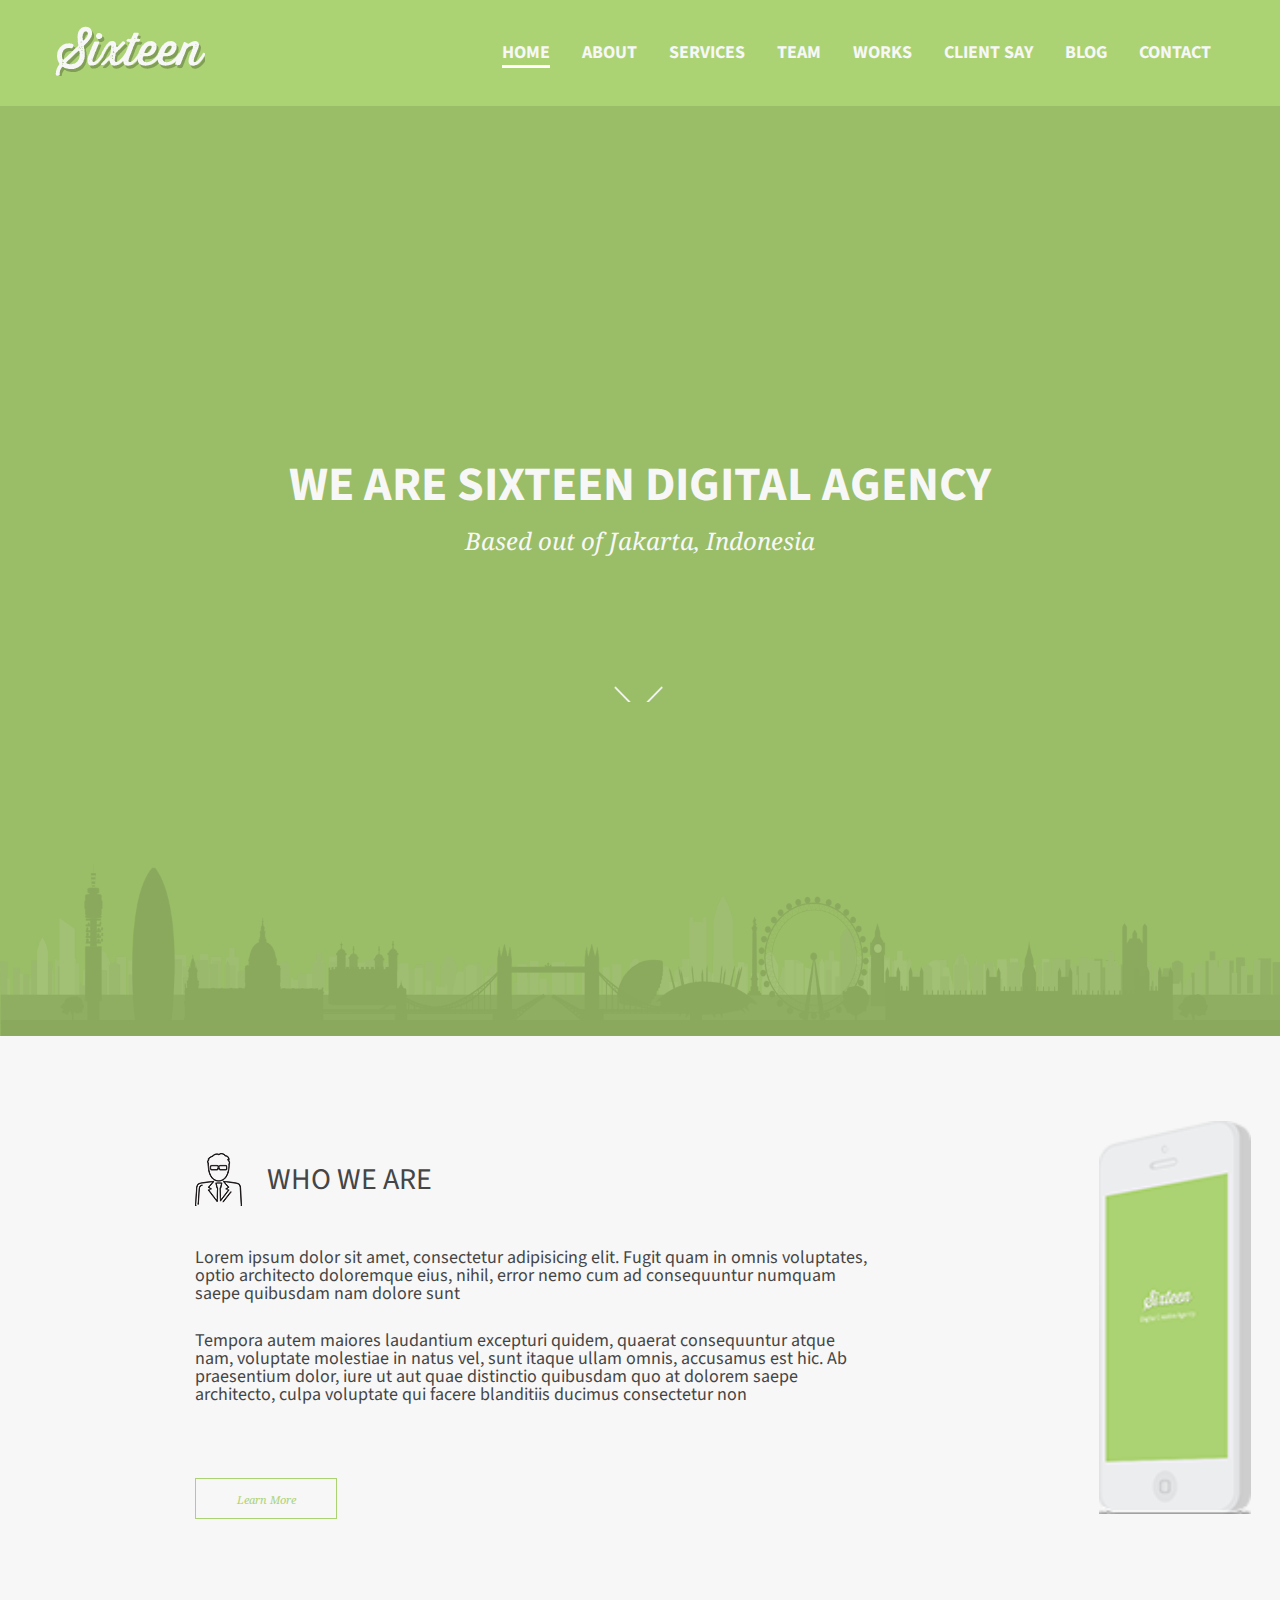
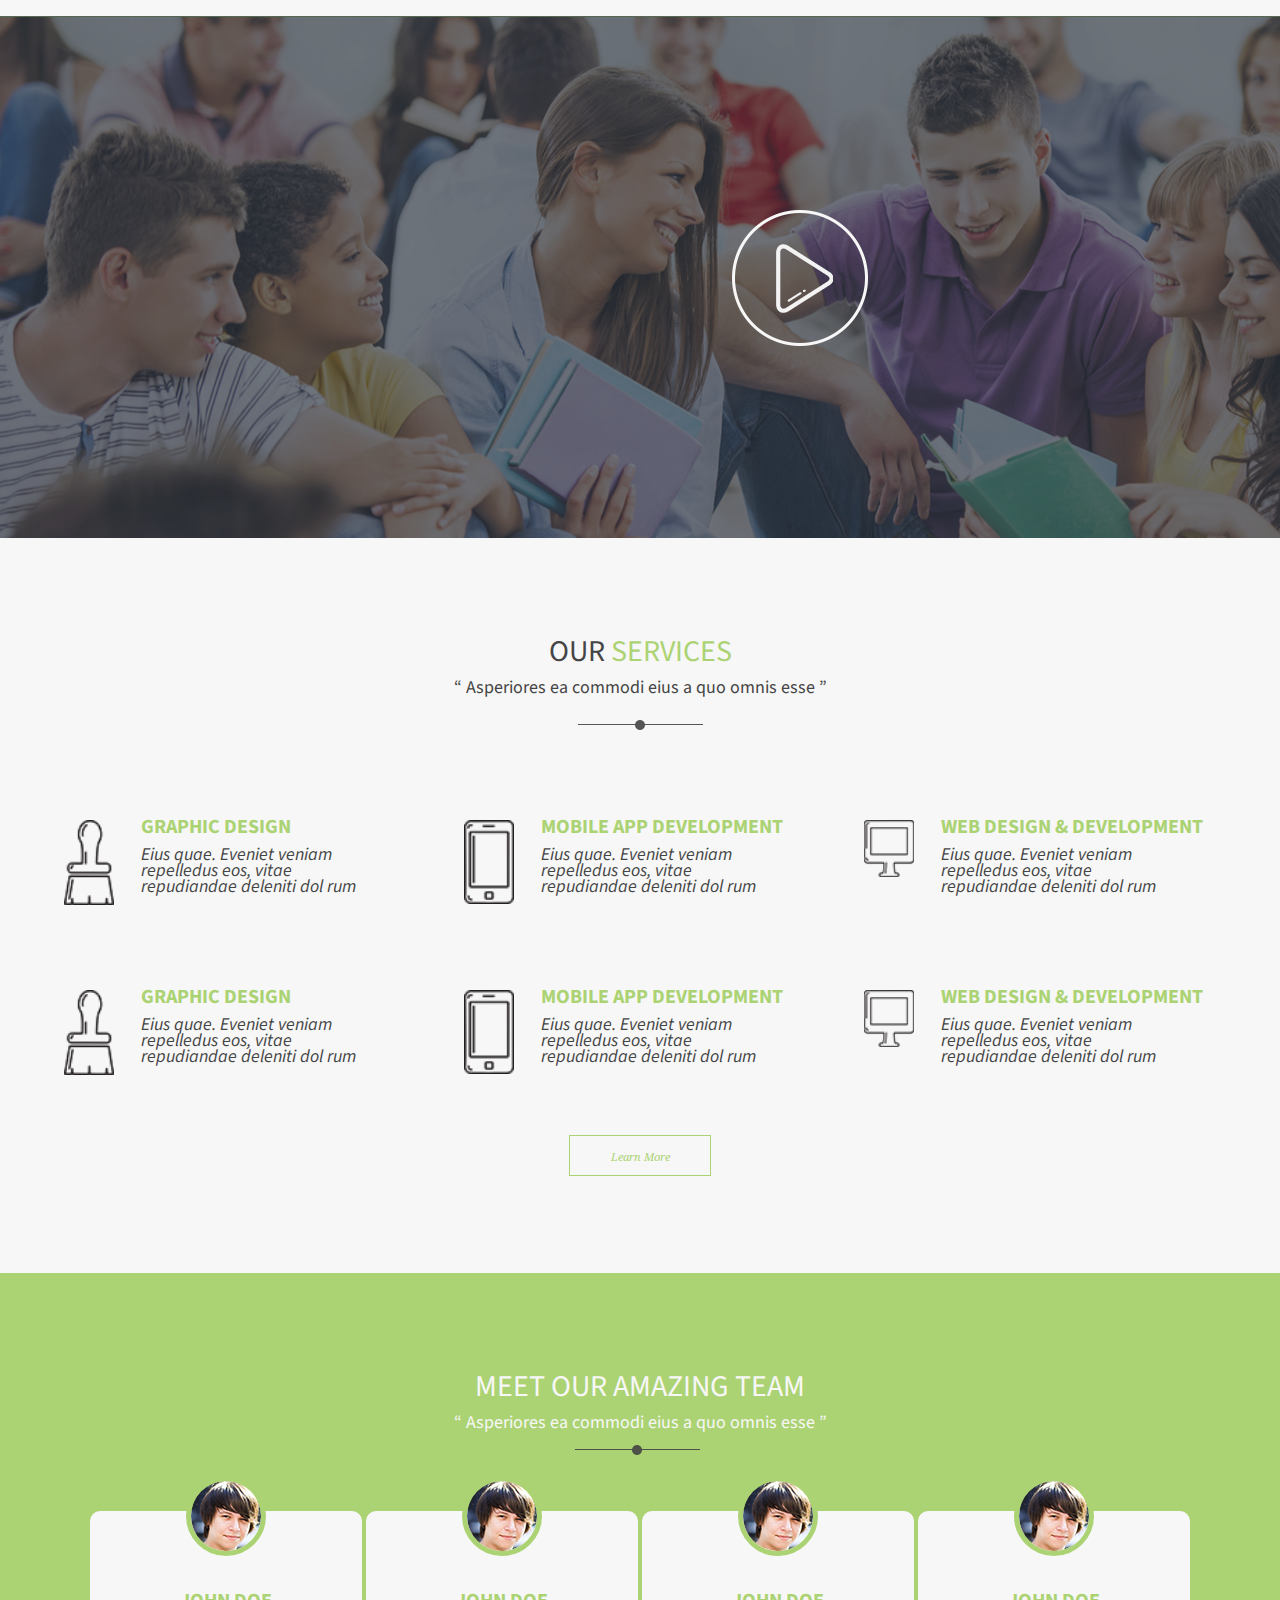
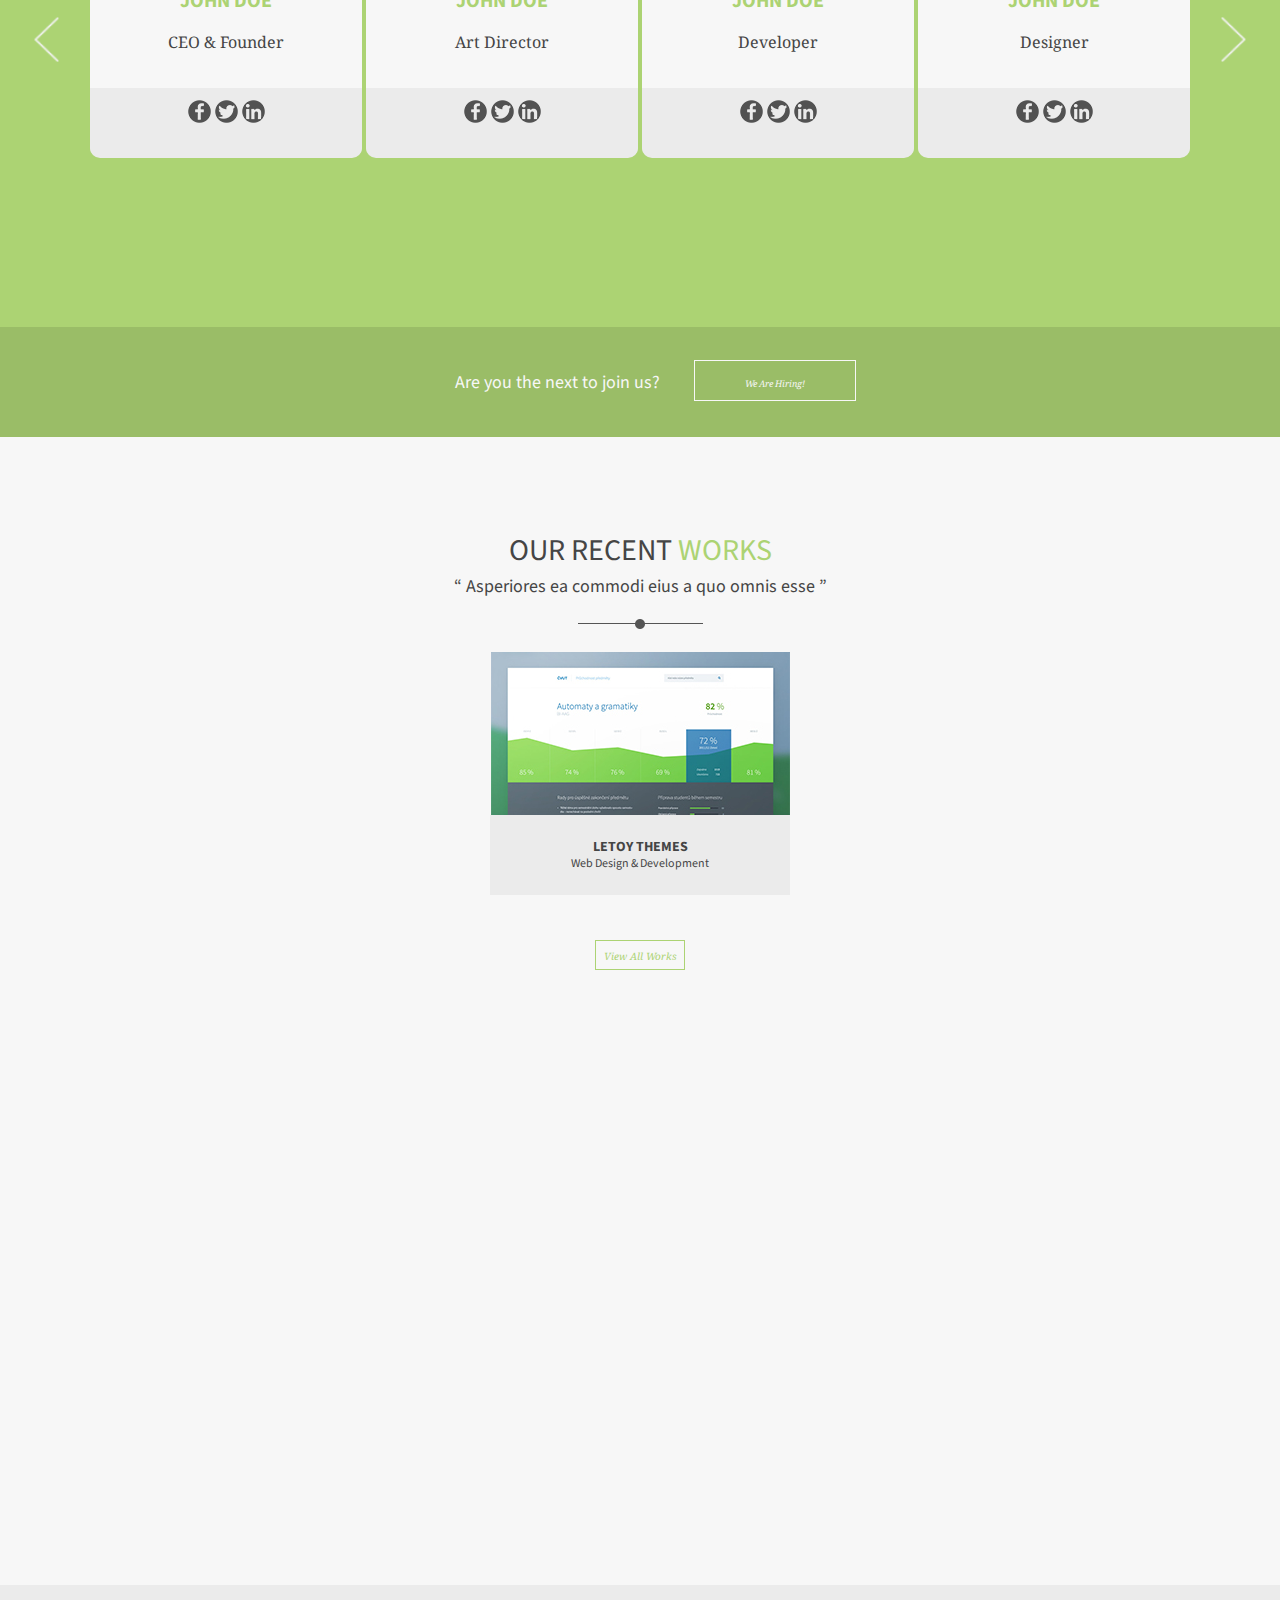
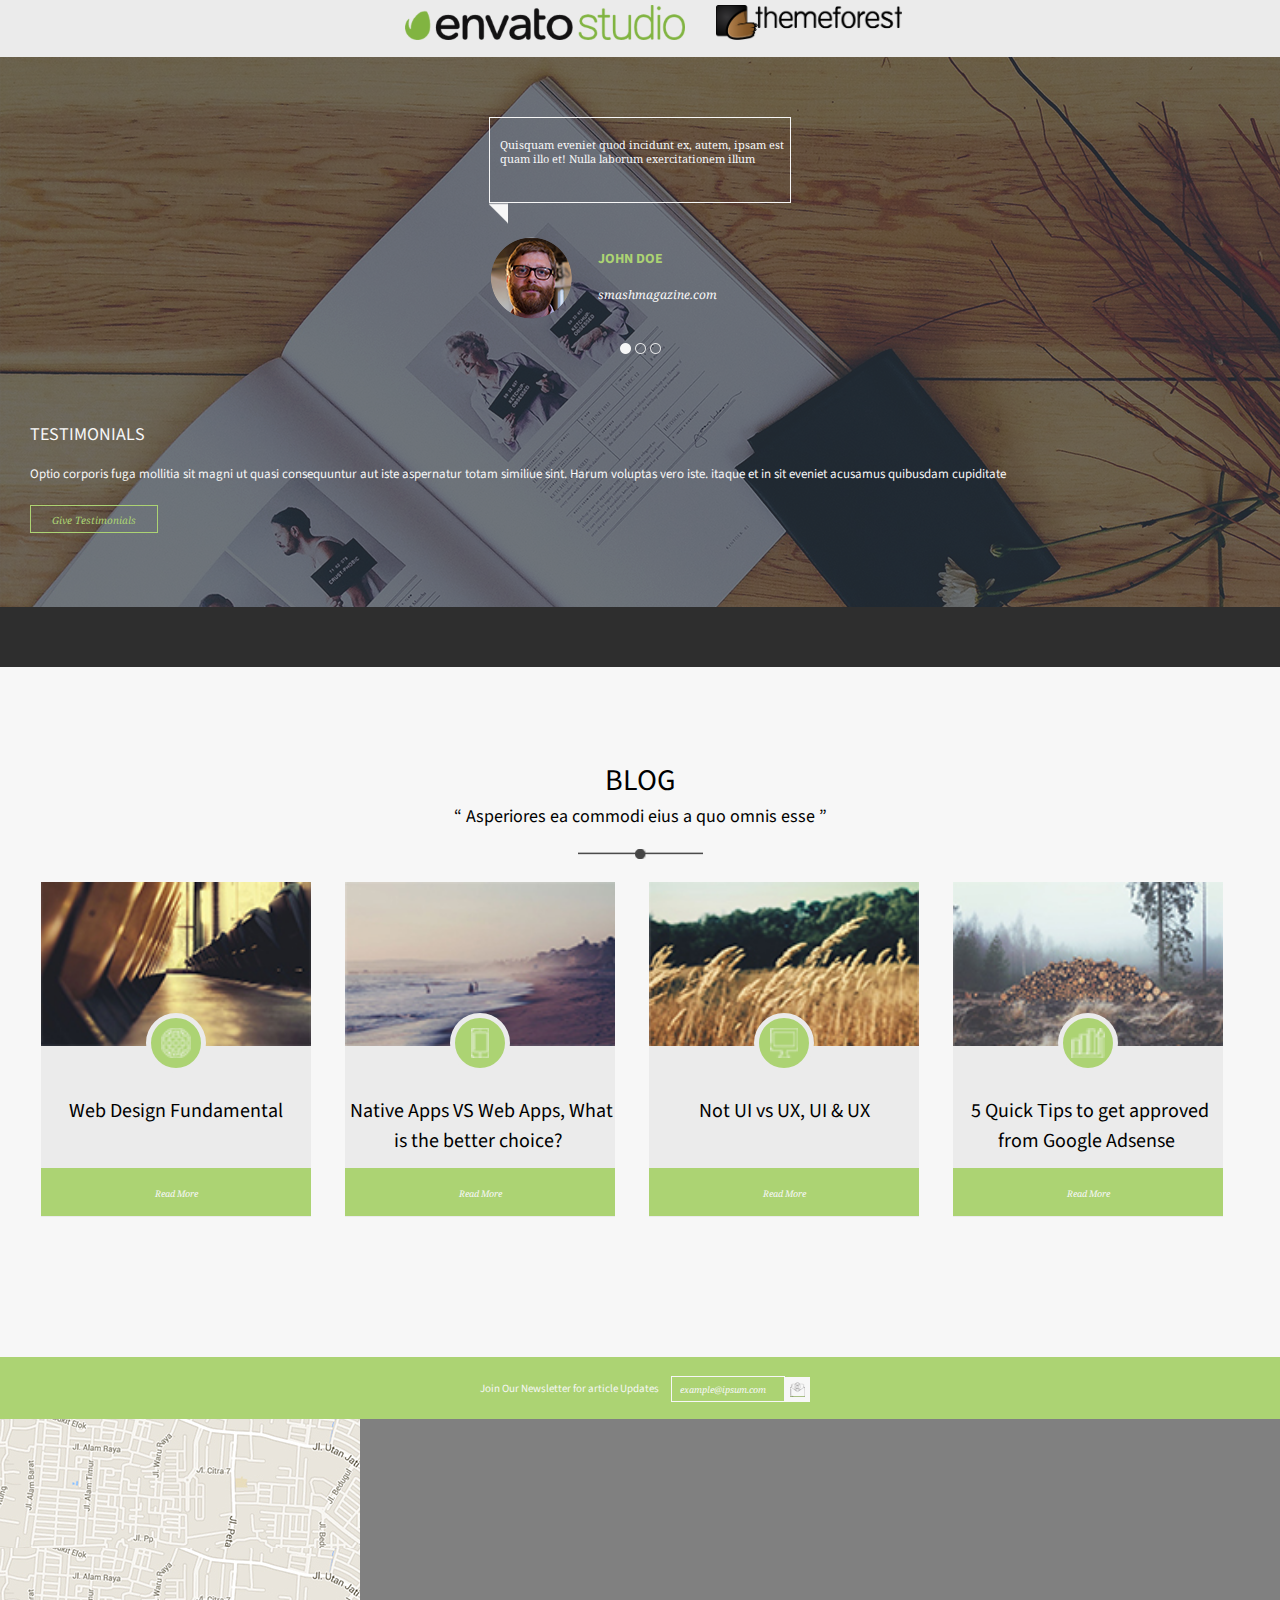
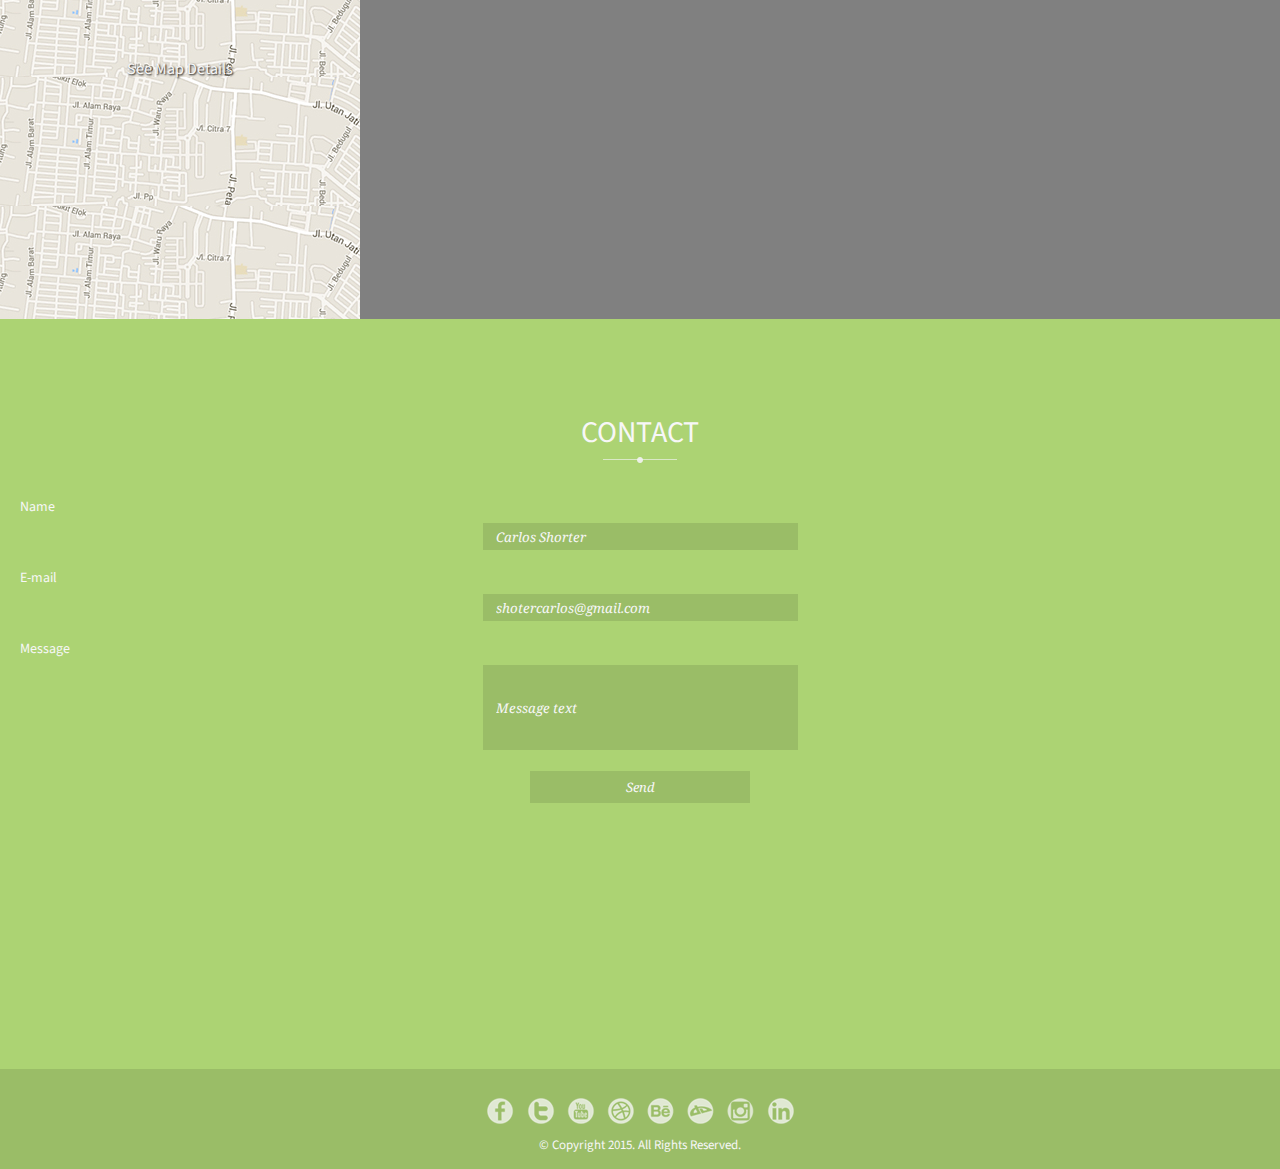
<file: sixteenSite_mobile/index.html>
<!DOCTYPE html>
<html class="no-js" lang="EN">
<head>
  <meta charset="utf-8">
  <meta http-equiv="X-UA-Compatible" content="IE=edge,chrome=1">
  <title></title>
  <meta name="description" content="">
  <meta name="viewport" content="width=device-width, initial-scale=1">

  <link href="css/reset.css" type="text/css" rel="stylesheet" >
  <link href="css/mobile.css" type="text/css" rel="stylesheet" >
  <link href="css/desktop.css" type="text/css" rel="stylesheet">

  <link href='http://fonts.googleapis.com/css?family=Source+Sans+Pro:400,600|Droid+Serif:400,400italic' rel='stylesheet' type='text/css'>

  <title>Sixteen - Digital Agency</title>

</head>

<body>
<!-- === desktop Nav === -->
      <nav>
        <div class="content">
          <a href="#" class="logo">

          </a>

          <span class="main">
            <a href="#" class="active">Home</a>
            <a href="#">About</a>
            <a href="#">Services</a>
            <a href="#">Team</a>
            <a href="#">Works</a>
            <a href="#">Client Say</a>
            <a href="#">Blog</a>
            <a href="#">Contact</a>
          </span>
        <!-- === Mobile Nav === -->
          <a href="#" class="toggle">
              <img src="img/toggle.png" alt="Toggle Menu">
          </a>
        <!-- === Mobile Nav === -->
        </div>
    </nav>
<!-- === desktop Nav === -->

  <section> <!--section 1-->

    <div class="intro">
      <div>
        <h1>We are Sixteen Digital Agency</h1>
        <h2>Based out of Jakarta, Indonesia</h2>

        <a href="#" class="arrow sr-only" alt="Go down">down</a>
      </div>
    </div>


  </section>

  <section class="s-about"> <!--section 2 Who We Are-->



    <div class="about">

      <img src="img/iPhone_icon.png" class="mobile"/>
      <div class="wrap">
        <h3>WHO WE ARE</h3>

        <p>Lorem ipsum dolor sit amet, consectetur adipisicing elit. Fugit quam in omnis voluptates, optio architecto doloremque eius, nihil, error nemo cum ad consequuntur numquam saepe quibusdam nam dolore sunt </p>
        <p class="desk">Tempora autem maiores laudantium excepturi quidem, quaerat consequuntur atque nam, voluptate molestiae in natus vel, sunt itaque ullam omnis, accusamus est hic. Ab praesentium dolor, iure ut aut quae distinctio quibusdam quo at dolorem saepe architecto, culpa voluptate qui facere blanditiis ducimus consectetur non</p>
      </div> <!--end wrap for desktop p div -->

      <img src="img/iPhone_icon.png" class="desk"/>

      <button><a href="#">Learn More</a></button>

    </div>



  </section> <!--end Section 2-->

  <section> <!-- section 3 Video-->

    <div class="video">

        <a href="#" class="sr-only" alt="video link"></a>

    </div>

  </section>

  <div class="services"> <!-- section 4 Services-->
        <div class="secthead gray">
          <h3>OUR <span>SERVICES</span></h3>
          <h4>“ Asperiores ea commodi eius a quo omnis esse ”</h4>
          <span class="horzrule"></span>
        </div>

        <div class="servcont">

          <img src="img/paintBrush.png"/>

          <div class="servitem">
            <h5>GRAPHIC DESIGN</h5>
            <p>Eius quae. Eveniet veniam repelledus eos, vitae repudiandae deleniti dol rum</p>
          </div>

          <img src="img/phoneIcon.png"/>

          <div class="servitem">
            <h5>MOBILE APP DEVELOPMENT</h5>
            <p>Eius quae. Eveniet veniam repelledus eos, vitae repudiandae deleniti dol rum</p>
          </div>

          <img src="img/monitorIcon.png"/>

          <div class="servitem">
            <h5>WEB DESIGN & DEVELOPMENT</h5>
            <p>Eius quae. Eveniet veniam repelledus eos, vitae repudiandae deleniti dol rum</p>
          </div>
          <button class="mobile"><a href="#">Learn More</a></button>
        </div>

        <!-- start desktop only services -->
        <div class="servcont desk">

          <img src="img/paintBrush.png"/>

          <div class="servitem">
            <h5>GRAPHIC DESIGN</h5>
            <p>Eius quae. Eveniet veniam repelledus eos, vitae repudiandae deleniti dol rum</p>
          </div>

          <img src="img/phoneIcon.png"/>

          <div class="servitem">
            <h5>MOBILE APP DEVELOPMENT</h5>
            <p>Eius quae. Eveniet veniam repelledus eos, vitae repudiandae deleniti dol rum</p>
          </div>

          <img src="img/monitorIcon.png"/>

          <div class="servitem">
            <h5>WEB DESIGN & DEVELOPMENT</h5>
            <p>Eius quae. Eveniet veniam repelledus eos, vitae repudiandae deleniti dol rum</p>
          </div>
           <button class="desk-b"><a href="#">Learn More</a></button>
        </div>

  </div>


  <!-- section 5 Team-->
  <section class="team">

    <div class="secthead white"> <!--section title block-->
      <h3>MEET OUR AMAZING TEAM</h3>
      <h4>“ Asperiores ea commodi eius a quo omnis esse ”</h4>
      <span class="horzrulew"></span>
    </div>

    <img src='img/leftArrow.png' class="teamarrow"/>

  <div class="teamdiv">
    <!-- team for mobile display -->
    <div class="mobile-i">
      <!--team member block-->
      <div class="teamsect">
        <div class="photo">
          <img src="img/teamPhoto1.png"/>
          <h5>JOHN DOE</h5>
          <span>CEO & Founder</span>
        </div>
        <div class="socialbar"> <!--lower third bar-->
          <ul>
            <li><img src="img/fbGray.png"/></li>
            <li><img src="img/twtGray.png"/>  </li>
            <li><img src="img/linkInGray.png"/></li>
          </ul>
        </div> <!-- end lower third-->
      </div>
      <!--end team member-->
    </div>
    <!-- end mobile team section-->

    <!--section for desktop team members-->
    <div class="desk">
      <!--team member block-->
      <div class="teamsect">
        <div class="photo">
          <img src="img/teamPhoto1.png"/>
          <h5>JOHN DOE</h5>
          <span>Art Director</span>
        </div>
        <div class="socialbar"> <!--lower third bar-->
          <ul>
            <li><img src="img/fbGray.png"/></li>
            <li><img src="img/twtGray.png"/>  </li>
            <li><img src="img/linkInGray.png"/></li>
          </ul>
        </div> <!-- end lower third-->
      </div>
      <!--end team member-->
      <!--team member block-->
      <div class="teamsect">
        <div class="photo">
          <img src="img/teamPhoto1.png"/>
          <h5>JOHN DOE</h5>
          <span>Developer</span>
        </div>
        <div class="socialbar"> <!--lower third bar-->
          <ul>
            <li><img src="img/fbGray.png"/></li>
            <li><img src="img/twtGray.png"/>  </li>
            <li><img src="img/linkInGray.png"/></li>
          </ul>
        </div> <!-- end lower third-->
      </div>
      <!--end team member-->
      <!--team member block-->
      <div class="teamsect">
        <div class="photo">
          <img src="img/teamPhoto1.png"/>
          <h5>JOHN DOE</h5>
          <span>Designer</span>
        </div>
        <div class="socialbar"> <!--lower third bar-->
          <ul>
            <li><img src="img/fbGray.png"/></li>
            <li><img src="img/twtGray.png"/>  </li>
            <li><img src="img/linkInGray.png"/></li>
          </ul>
        </div> <!-- end lower third-->
      </div>
      <!--end team member-->
    </div>
</div> <!-- end team div -->

    <img src="img/rightArrow.png" class="teamarrow"/>

  </section>

  <div class="joinbar">
   <span>Are you the next to join us?</span>
   <button><a href="#">We Are Hiring!</a></button>
  </div>

  <section class="work"> <!-- section 6 Recent Works-->

    <div class="secthead gray"> <!--section title block-->
      <h3>OUR RECENT <span>WORKS</span></h3>
      <h4>“ Asperiores ea commodi eius a quo omnis esse ”</h4>
      <span class="horzrule"></span>
    </div>

    <img src="img/example1.jpg"/>

    <div class="examplebar">
      <h5>LETOY THEMES</h5>
      <span>Web Design & Development</span>
    </div>

    <button><a href="#">View All Works</a></button>

  </section> <!--END Recent Works-->

     <div class="envato"> <!--section bottom Envato links-->
      <img src="img/studioLogo.png"/>
      <img src="img/forestLogo.png"/>
    </div>

  <section class="testimony"> <!-- section 7 Testimonials-->
<!--     <img src="img/testimonialBg.jpg"/> -->

    <div class="quotebox">
      <quote>Quisquam eveniet quod incidunt ex, autem, ipsam est quam illo et! Nulla laborum exercitationem illum</quote>
      <img  src="img/ribbon.png" class="ribbon"/>
    </div>

    <div class="clientprofile">

      <img src="img/client1.png"/>
      <div class="name">
        <h5>JOHN DOE</h5>
        <span>smashmagazine.com</span>
      </div>
    </div>

  <!-- carousel dots-->
    <div class="navdots">
      <a href="#"><img src="img/dot-active.png"/></a>
      <a href="#"><img src="img/dot.png"/></a>
      <a href="#"><img src="img/dot.png"/></a>
    </div>

    <div class="testimonialtext">
      <h4>TESTIMONIALS</h4>
      <p>Optio corporis fuga mollitia sit magni ut quasi consequuntur aut iste aspernatur totam similiue sint. Harum voluptas vero iste. itaque et in sit eveniet acusamus quibusdam cupiditate</p>

      <button><a href="#">Give Testimonials</a></button>
    </div>

  </section> <!--end testimonial section-->

  <section class="blog"> <!-- section 8 Blog-->

    <div class="secthead"> <!--section title block-->
      <h3>BLOG</h3>
      <h4>“ Asperiores ea commodi eius a quo omnis esse ”</h4>
      <img src="img/horz_rule.png" class="horzrule"/>
    </div>

    <div class="blogGrid"><!--blog post grid-->
      <!--post 1-->
      <div class="blogItem">
        <img src="img/blog1.jpg"/>
        <div class="blogIcon">
          <img src="img/earth.png"/>
        </div>
        <div class="blogDesc">
          <span>Web Design Fundamental</span>
        </div>

        <div class="blogButton"><a href="#">Read More</a></div>
      </div>
      <!--post 2-->
      <div class="blogItem">
        <img src="img/blog2.jpg"/>
        <div class="blogIcon">
          <img src="img/mobile.png"/>
        </div>

        <div class="blogDesc">
          <span>Native Apps VS Web Apps, What is the better choice?</span>
        </div>

        <div class="blogButton"><a href="#">Read More</a></div>
      </div>
      <!--post 3-->
      <div class="blogItem">
        <img src="img/blog3.jpg"/>
        <div class="blogIcon">
          <img src="img/monitor.png"/>
        </div>

        <div class="blogDesc">
          <span>Not UI vs UX, UI & UX</span>
        </div>

        <div class="blogButton"><a href="#">Read More</a></div>
      </div>
      <!--post 4-->
      <div class="blogItem">
        <img src="img/blog4.jpg"/>
        <div class="blogIcon">
          <img src="img/business.png"/>
        </div>

        <div class="blogDesc">
          <span>5 Quick Tips to get approved from Google Adsense</span>
        </div>

        <div class="blogButton"><a href="#">Read More</a> </div>
      </div>

    </div><!--end post grid-->

  </section>

    <div class="newsletter"><!--Newsletter email signup bar-->
      <h4>Join Our Newsletter for article Updates</h4>
      <form>
        <input type="email" value="example@ipsum.com"></input>
      </form><span><img src="img/emailIcon.png"/></span>
      <!--space before this span causes element not to be connected-->
    </div>


  <section class="map"> <!-- section 9 Map-->

    <!-- <img src="img/map.jpg"/> -->
   <h5>See Map Details</h5>
  </section><!-- section 9 Map-->

  <section class="contact"> <!-- section 10 Contact form-->

    <div class="secthead white"> <!--section title block-->
      <h3>CONTACT</h3>
      <img src="img/horzrule_w.png" class="horzlast"/>
    </div>

    <form>
      <span>Name</span>
      <input type="text" label="Name" value="Carlos Shorter"></input>
      <span>E-mail</span>
      <input type="email" label="Email" value="shotercarlos@gmail.com"></input>
      <span>Message</span>
      <input type="text" label="Message" value="Message text"></input>

      <div type="submit" class="button">Send</div>
    </form>

  </section>

  <section class="social"> <!-- section 11 Social Footer-->

    <ul>
      <li><img src="img/fbIcon.png"></li>
      <li><img src="img/twitterIcon.png"></li>
      <li><img src="img/youTubeIcon.png"></li>
      <li><img src="img/dribIcon.png"></li>
      <li><img src="img/behanceIcon.png"></li>
      <li><img src="img/deviantIcon.png"></li>
      <li><img src="img/instaIcon.png"></li>
      <li><img src="img/linkedIcon.png"></li>
    </ul>

    <span>&copy; Copyright 2015. All Rights Reserved.</span>

  </section>

<!--====================================-->

  <script src="http://ajax.googleapis.com/ajax/libs/jquery/1.11.2/jquery.min.js"></script>
  <script>window.jQuery || document.write('<script src="js/vendor/jquery-1.11.2.min.js"><\/script>')</script>
<!--  <script src="js/main.js"></script>-->

<!-- coded by C.Mannel - Interface Web School-->

</body>
</html>
</file>
<file: sixteenSite_mobile/css/mobile.css>
/* Sixteen Site CSS */

/* GLOBAL STYLES*/
input {
  box-shadow: 0;
  border: 0;
}

body {
  font-size: 16px; /* BASE 1.0 EM*/
  background-color: blue;
  width: 360px;
  margin: 0 auto;
}

.desk {
  display: none;
}

.mobile-b {
  display: block;
}

.mobile-i {
  display: inline-block;
}

.sr-only {
  text-indent: 9999em;
  overflow: hidden;
}

/* END GLOBAL STYLES*/

/* ===== nav section ===== */
nav {
  background-color: #acd373;
  height: 40px;
  width: 360;
  box-shadow: 2px, 2px, 4px, rgba(0,0,0, 0.6);
}

nav .main {
  display: none;
}

.content > .logo img {
  display: none;
}

.logo {
  background-image: url('../img/sixteen_logo.png');
  width: 70px;
  height: 23px;
  display: inline-block;
  margin-top: 8px;
  margin-left: 30px;
}

.toggle {
    background: #89a85c url('../img/toggle.png') no-repeat center center;
    width: 11px;
    height: 10px;
    display: inline-block;
    padding: 15px;
    float: right;
}


/* ===== intro section ===== */
.intro {
    color: #f7f7f7;
    height: 350px;
    background: #9abd67 url('../img/cityscape.png') no-repeat bottom center;
    background-size: auto 85px;
}

.intro > div {
    text-align: center;
    padding-top: 125px;
}

h1 {
    font-family: 'Source Sans Pro', sans-serif;
    font-size: 20px;
    font-weight: bold;
    text-transform: uppercase;
}

h2 {
    font-family: 'Droid Serif', serif;
    font-style: italic;
    font-size: 13px;
    font-weight: normal;
    margin-top: 20px;
}

.arrow {
    background-image: url('../img/arrow.png');
    width: 25px;
    height: 14px;
    display: inline-block;
    margin-top: 57px;
}

/* ===== about section ===== */

.about {
  background-color: #f7f7f7;
  width: 360px;
  height: 500px;
}

.about > img {  /*phone img only*/
  margin: 0 auto;
  padding-top: 43px;
}

.about h3 {
  color: #454545;
  background: url('../img/manIcon.png') no-repeat;
  margin-left: 29px;
  font-family: 'Source Sans Pro', sans-serif;
  font-size: 18px;
  margin-top: 36px;
  line-height: 30px; /*IMPORTANT*/
  vertical-align: 30px;
  display: inline-block;
  padding-left: 43px;

}

.about p {
  color: #454545;
  font-family: 'Source Sans Pro', sans-serif;
  font-size: 13px;
  margin-left: 29px;
  padding-right: 34px;
  padding-bottom: 29px
}

.about button {
  background-color: #f7f7f7;
  color: #acd373;
  margin-left: 29px; /* is this okay? */
  width: 90px;
  height: 30px;
  /*display: block; <-- is this right instead?*/
  border: 1px solid #acd373;
}

.about > button > a {
  font-family: 'Droid Serif', serif;
  font-size: 11px;
  font-style: italic;
  text-decoration: none;
  color: #acd373;
}

/* ===== video section ====== */

.video {
  background-image: url('../img/videoImg.jpg');
  width: 360px;
  height: 260px;

}

.video > a {

}

/* ===== services section ====== */

.services {
  background-color: #f7f7f7;
  width: 360px;
  height: 500px;
  display: block;
}

.secthead > h3,h4 {
  text-align: center;
  font-family: 'Source Sans Pro', sans-serif;
  font-weight: normal;
}

.white > * {
  color: #f7f7f7;
}

.gray > * {
  color: #454545;
}

.secthead > h3 {
  font-size: 18px;
  padding-top: 40px;
}

.secthead h4 {
  font-size: 12px;
  padding-top: 12px;
}

.secthead span {
  color: #acd373;
}

.horzrule {
  background-image: url('../img/horz_rule.png');
  background-repeat: no-repeat;
  width: 76px;
  height: 13px;
  display: block;
  margin: 13px auto;
}

.horzrulew {
  background-image: url('../img/horzrule_w.png');
  background-repeat: no-repeat;
  width: 76px;
  height: 13px;
  display: block;
  margin: 13px auto;
}

.horzlast {
  display: block;
  padding-top: 9px;
  padding-bottom: 37px;
  margin: 0 auto;
}

.servcont {
  height: 30px;
  line-height: 30px;
}

img, .servitem {
  display: inline-block;
  vertical-align: top;
}

.servcont img {
  margin-left: 29px;
  margin-right: 23px;
}

.servitem {
  padding-bottom: 30px;
}

.servitem h5  {
  color: #acd373;
  font-family: 'Source Sans Pro', sans-serif;
  /*font-weight: bold;*/
  font-size: 14px;
  line-height: 14px;
}

.servitem p {
  color: #454545;
  display: block;
  width: 215px;
  font-family: 'Droid Serif', serif;
  font-style: italic;
  font-size: 11px;
  line-height: 16px;
  padding-top: 13px;
}

.services button {
  background-color: #f7f7f7;
  color: #acd373;
  margin: 0 auto; /* is this okay? */
  width: 90px;
  height: 30px;
  border: 1px solid #acd373;
  margin-top: 9px;
}

.services button > a {
  font-family: 'Droid Serif', serif;
  font-size: 11px;
  font-style: italic;
  text-decoration: none;
  color: #acd373;
}

/* ===== team section 5 ====== */

.team {
  width: 360;
  height: 420;
  background-color: #acd373;
}

.teamarrow {
  display: inline-block;
  line-height:  182px;
  margin-left: 27px;
  margin-right: 27px;
  padding-top: 56px;
}

.teamsect {
  display: inline-block;
  width: 200px;
  height: 182px;
  background-color: #f7f7f7;
  border-radius: 6px;
  margin: 0 auto;
  margin-top: 40px;
  margin-bottom: 61px;
  text-align: center;
  vertical-align: middle;
}

.teamsect h5 {
  color: #acd373;
  font-family: 'Source Sans Pro', sans-serif;
}

.teamsect span {
  color: #454545;
  font-family: 'Droid Serif', serif;
  font-size: 12px;
}

.photo > img {
  border-radius: 50px;
  border: 5px;
  border-style: solid;
  border-color: #acd373;
  position: relative; top: -35px;
}

.socialbar {
  height: 50px;
  line-height: 50px;
  text-align: center;
  width: 200px;
  background-color: #ebebeb;
  margin-top: 20px;
  border-radius: 0 0 6px 6px;
}

.teamsect li {
  padding-top: 12px;
  vertical-align: middle;
  display: inline-block;
  list-style: none;
}

.joinbar {
  display: block;
  background-color: rgb(154,189,103);
  width: 360px;
  height: 66px;
  line-height: 66px;
}

.joinbar span {
  color: #f7f7f7;
  font-family: 'Source Sans Pro', sans-serif;
  font-size: 13px;
  vertical-align: middle;
  margin-left: 30px;
}

.joinbar button {
  background-color: rgb(154,189,103);
  color: #acd373;
  width: 90px;
  height: 30px;
  display: inline-block; /*<-- is this right instead?*/
  border: 1px solid #f7f7f7;
  margin-left: 30px;
}

.joinbar button > a {
  font-family: 'Droid Serif', serif;
  font-size: 9px;
  font-style: italic;
  text-decoration: none;
  color: #f7f7f7;
}

/* ===== recent work section 6 ====== */

.work {
  display: block;
  background-color: #f7f7f7;
  width: 360px;
  height: 520px;
}

.examplebar {
  display: block;
  width: 300px;
  height: 80px;
  background-color: #ebebeb;
  margin: 0 auto;
  text-align: center;
}

.examplebar h5 {
  font-family: 'Source Sans Pro', sans-serif;
  font-size: 14px;
  color: #454545;
  padding-top: 25px;
}

.examplebar span {
  font-family: 'Source Sans Pro', sans-serif;
  font-size: 12px;
  color: #454545;
  line-height: 19px;

}

.work img {
  display: block;
  margin: 0 auto;
}

.work button {
  background-color: #f7f7f7;
  color: #acd373;
  width: 90px;
  height: 30px;
  display: block; /*<-- is this right instead?*/
  border: 1px solid #acd373;
  margin: 0 auto;
  margin-top: 45px;
}

.work button > a {
  font-family: 'Droid Serif', serif;
  font-size: 10px;
  font-style: italic;
  text-decoration: none;
  color: #acd373;
}

.envato {
  display: block;
  width: 360px;
  height: 80px;
  background-color: #ebebeb;
  line-height: 80px;
}

.envato > img {
  display: inline-block;
  /*width: 138px;*/
  text-align: center;
  vertical-align: middle;
  margin-left: 27px;
}

/* ===== testimonial section 7 ====== */

.testimony {
  display: block;
  background: rgba(37,37,37, 0.9);
  background-image: url('../img/testimonialBg.png');
  background-repeat: no-repeat;
  width: 360px;
  height: 502px;
  padding-top: 60px;
}

.quotebox {
  display: block;
  width: 290px;
  height: 64px;
  margin: 0 auto;
  margin-bottom: 34px;
  padding-top: 20px;
  padding-left: 10px;
  border: 1px solid #f7f7f7;
  color: #f7f7f7;
  font-family: 'Droid Serif', serif;
  font-size: 11px;
  line-height: 14px;
}

.name {
  display: inline-block;
  width: 210px;
  height: 82px;
}

.ribbon {
  display: block;
  position: relative;
  top: 37px;
  left: -11px;
}


.clientprofile {
  display: block;
  width: 300px;
  margin: 0 auto;
}

.clientprofile h5 {
  display: inline-block;
  line-height: 14px;
  vertical-align: top;
  font-family: 'Source Sans Pro', sans-serif;
  font-weight: bold;
  color: #acd373;
  font-size: 14px;
  padding-left: 22px;
  padding-top: 15px;
}

.clientprofile span {
  display: inline-block;
  line-height: 12px;
  vertical-align: top;
  font-family: 'Droid Serif', serif;
  font-size: 12px;
  font-style: italic;
  font-weight: normal;
  color: #f7f7f7;
  padding-left: 22px;
}

.name span {
  display: block;
  margin: 0 auto;
  padding-top: 23px;
}

.navdots {
  margin-top: 24px;
  text-align: center;
  line-height: 13px;
}
.navdots a {
  display: inline-block;
  text-align: center;
}

.testimonialtext {
  display: block;
  padding-top: 70px;
  margin-left: 30px;
  padding-right: 25px;
}

.testimonialtext h4,p {
  color: #f7f7f7;
  text-align: left;
}

.testimonialtext h4 {
  font-family: 'Source Sans Pro', sans-serif;
  font-size: 18px;
  margin-bottom: 22px;
  font-weight: normal;
}

.testimonialtext p {
  font-family: 'Source Sans Pro', sans-serif;
  font-size: 13px;
  line-height: 16px;
  font-weight: normal;
  margin-bottom: 23px;
}

.testimonialtext  button {
  background: transparent;
  width: 128px;
  height: 28px;
  display: block; /*<-- is this right instead?*/
  border: 1px solid #acd373;
}

.testimonialtext button > a {
  font-family: 'Droid Serif', serif;
  font-size: 10px;
  font-style: italic;
  text-decoration: none;
  color: #acd373;
}

/* ===== Blog section 8 ====== */

.blog {
  width: 360px;
  height: 612px;
  background-color: #f7f7f7;
}

.blogGrid {
  display: block;
  margin-top: 0px;
  margin-left: 14px;
}

.blogItem {
  width: 160px;
  height: 202px;
  background-color: #ebebeb;
  display: inline-block;
  margin-right: 8px;
  margin-bottom: 15px;
  text-align: center;
}

.blogIcon {
  width: 29px;
  height: 29px;
  background-color: #acd373;
  border-radius: 20px;
  border: 4px solid #ebebeb;
  position: relative; top: -20px;
  margin: 0 auto;
  line-height: 29px;
}

.blogIcon > img {
  position: relative;
  top: 4px;
}

.blogItem span {
  font-family: 'Source Sans Pro', sans-serif;
  font-size: 10.93px;
  margin-left: 3px;
  margin-right: 3px;
}

.blogDesc {
  display: block;
  background-color: #ebebeb;
  width: 160px;
  height: 38px;
  text-decoration: none;
  position: relative;
  top: -10px;
}

.blogButton {
  display: block;
  width: 160px;
  height: 30px;
  background-color: #acd373;
  font-family: 'Droid Serif', serif;
  font-size: 14px;
  line-height: 30px;
}

.blogButton > a {
  text-decoration: none;
  color: #f7f7f7;
  font-family: 'Droid Serif', serif;
  font-style: italic;
  font-size: 9px;
  vertical-align: middle;
}

/* ===== newsletter block ====== */

.newsletter {
  display: block;
  background-color: #acd373;
  width: 360px;
  height: 62px;
  line-height: 62px;
}

.newsletter h4 {
  color: #f7f7f7;
  /*background-color: #acd373;*/
  font-family: 'Source Sans Pro', sans-serif;
  font-weight: normal;
  font-size: 11px;
  display: inline-block;
  margin-left: 10px;
  vertical-align: middle;
}

.newsletter form {
  display: inline-block;
  text-align: right;
  margin-left: 8px;
}

.newsletter input {
  background-color: #acd373;
  color: #f7f7f7;
  width: 102px;
  height: 22px;
  border: 1px solid #f7f7f7;
  font-size: 9px;
  font-family: 'Droid Serif', serif;
  font-style: italic;
  padding-left: 8px;
}

.newsletter > span {
  background-color: #f7f7f7;
  width: 30px;
  height: 31px;
}

.newsletter img {
  display: inline-block;
  text-align: center;
  vertical-align: middle;
  border: 5.5px solid #f7f7f7;
  width: 15px;
  height: 15px;
}

/* ===== Map block ====== */
.map {
  background-image: url('../img/map.jpg');
  display: block;
  width: 360px;
  height: 129px;
  line-height: 129px;
  text-align: center;
}

.map h5 {
  font-family: 'Source Sans Pro', sans-serif;
  font-style: normal;
  font-weight: normal;
  font-size: 16px;
  color: #f7f7f7;
  /* offset-x | offset-y | blur-radius | color */
  text-shadow: 1px 1px 2px black;

}

/* ===== Contact block ====== */

.contact {
  width: 360px;
  height: 450px;
  background-color: #acd373;
}

.contact h3 + h4 {
  color: #f7f7f7;
}
.contact input {
  display: block;
  width: 300px;
  height: 25px;
  margin: 0 auto;
  margin-top: 9px;
  margin-bottom: 21px;
  background-color: #9abd67;
  color: #f7f7f7;
  font-family: 'Droid Serif', serif;
  font-weight: normal;
  font-style: italic;
  padding-left: 13px;
  line-height: 13px;
  vertical-align: middle;
}

.contact input:last-of-type {
  height: 83px;
  vertical-align: top;
}

.contact span {
  color: #f7f7f7;
  display: block;
  margin-left: 20px;
  font-family: 'Source Sans Pro', sans-serif;
  font-size: 14px;
  font-weight: normal;
}

.button {
  display: block;
  background-color: #9abd67;
  color: #f7f7f7;
  width: 220px;
  height: 32px;
  margin: 0 auto;
  font-family: 'Droid Serif', serif;
  font-weight: normal;
  font-size: 13px;
  font-style: italic;
  font-weight: normal;
  text-align: center;
  line-height: 32px;
  vertical-align: middle;
}

/* ===== Social block ====== */

.social {
  display: block;
  background-color: #9abd67;
  width: 360px;
  height: 100px;
  color: #f7f7f7;
  text-align: center;
}

.social ul {
  padding-top: 29px;
}

.social li {
  display: inline-block;
  width: 26px;
  height: 26px;
  color: #f7f7f7;
  vertical-align: middle;
  padding-left: 5px;
  padding-right: 5px;
}

.social span {
  display: inline-block;
  font-family: 'Source Sans Pro', sans-serif;
  font-size: 13px;
  margin-top: 15px;
}
</file>
<file: sixteenSite_mobile/css/desktop.css>
@media all and (min-width: 700px) {

    body {
        min-width: 935px;
        width: 100%;
        background-color: gray;
    }

    .desk {
      display: inline-block;
    }

    .desk-b {
      display: block;
    }

    .mobile {
      display: none;
    }

    .mobile-b {
      display: block;
    }

    .mobile-i {
      display: inline-block;
    }

    .sr-only {
      text-indent: 9999em;
      overflow: hidden;
    }

    .toggle {
        display: none;
    }

    .content {
        max-width: 1170px;
        margin-left: auto;
        margin-right: auto;
    }
    /* ===== desktop nav section ===== */
    nav {
        width: 100%;
        height: 106px;
        line-height: 106px;
        box-shadow: 5px 5px 5px rgba(0, 0, 0, 0.06);
    }
    nav .main {
        display: inline-block;
        float: right;
    }
    nav .main a {
        color: #f7f7f7;
        text-decoration: none;
        font-weight: bold;
        font-family: 'Source Sans Pro', sans-serif;
        font-size: 18px;
        text-transform: uppercase;
        margin: 0 14px;
    }
    nav .main a.active,
    nav .main a:hover {
        border-bottom: 3px solid white;
    }

    .logo {
        background-image: url('../img/logo_desk.png');
  		  width: 150px;
			  height: 50px;
        margin-top: 26px;
        margin-left: 0px;
        display: inline-block;
      }
/* ===== END desktop nav section ===== */

/* ===== desktop intro section 1 ===== */

section {
  width: 100%;
}

.about {
  width: 100%;
}

.intro {
  height: 700px;
  padding-top: 230px;
  background-size: 100%;
}

h1 {
  font-size: 48px;
}

h2 {
  font-size: 24px;
}

.arrow {
  background-image: url('../img/desk_arrow.png');
  background-repeat: no-repeat;
  width: 53px;
  height: auto;
  margin-top: 133px;
}

/* ===== desktop about section 2 ===== */

.s-about {
  width: 100%;
  height: 580px;
  background-color: #f7f7f7;
}

.about {
  max-width: 1176px;
  min-width: 935px;
  margin-left: 13%;
}

.about h3 {
  background: url('../img/man-desk.png') no-repeat;
  font-size: 30px;
  line-height: 53px;
  font-weight: normal;
  margin-top: 117px;
  margin-bottom: 43px;
  padding-left: 72px;
}

.about p {
  font-size: 18px;
  line-height: 1em;
  font-weight: normal;
  display: inline-block;
}

.wrap {
  width: 735px;
  display: inline-block;
}

.about > img {
  width: 152px;
  height: 393px;
  margin-left: 194px;
  margin-top: 42px;
}

.about button {
  font-size: 18px;
  display: block;
  position: relative;
  top: -59px;
  width: 142px;
  height: 41px;
  margin-top: 23px;
}

.s-about > img {
  width: 152px;
  display: block;

}

/* ===== video section  3 ===== */

.video {
  background-image: url('../img/video-desk.png');
  width: 100%;
  height: 522px;
  }

  /* ===== services section 4 ====== */
/* 734 H f7f7f7 */

/* -- secthead template -- */
.secthead h3 {
  font-size: 30px;
  padding-top: 99px;
}

.secthead h4 {
  font-size: 18px;
}

.horzrule {
  background-image: url('../img/horz_rule-desk.png');
  background-repeat: no-repeat;
  width: 125px;
  height: 10px;
  display: block;
  margin: 23px auto;
}

/* -- END secthead template -- */

  .services {
    background-color: #f7f7f7;
    width: 100%;
    height: 735px;
  }

  .servcont {
    display: block;
    width: 1210px;
    height: 152px;
    margin: 0 auto;
    margin-top: 90px;
  }

  .servcont:last-of-type {
    margin-top: 18px;
  }

  .servcont img {
    width: 50px;

  }

  .servitem {
    width: 290px;
  }

  .servitem h5 {
    font-size: 20px;
  }

  .servitem  p {
    font-size: 18px;
    font-family: 'Source Sans Pro', sans-serif;
  }

  .services button {
    width: 142px;
    height: 41px;
    font-size: 18px;
    margin: 0 auto;
    margin-top: 40px;
  }

  /* ===== team section 5 ====== */
/* 654 H b-color: acd373  */
.team {
  width: 100%;
  height: 654px;
  text-align: center;
}

.horzrulew {
  background-image: url('../img/horz_rule-desk.png');
  width: 130px;
}

.teamarrow {
  width: 25px;
  display: inline-block;
  margin-top: 90px;
}


.teamdiv {
  display: inline-block;

}

.teamsect {
  display: inline-block;
  width: 272px;
  height: 246px;
  background-color: #f7f7f7;
  border-radius: 10px;
  margin: 0 auto;
  margin-top: 40px;
  margin-bottom: 61px;
  text-align: center;
  vertical-align: middle;
}

.teamsect h5 {
  color: #acd373;
  font-family: 'Source Sans Pro', sans-serif;
  font-size: 20px;
  margin-bottom: 23px;
}

.teamsect span {
  color: #454545;
  font-family: 'Droid Serif', serif;
  font-size: 16px;
  margin-top: 1em;
}

.socialbar {
  height: 70px;
  line-height: 70px;
  text-align: center;
  width: 272px;
  background-color: #ebebeb;
  margin-top: 37px;
  border-radius: 0 0 10px 10px;
}

.socialbar {

}

  /* ===== joinbar section divider ====== */

.joinbar {
  width: 100%;
  height: 110px;
  text-align: center;
  line-height: 110px;
}

.joinbar span {
  font-size: 18px;
}

.joinbar button {
  font-family: 'Droid Serif', sans-serif;
  font-size: 18px;
  width: 162px;
  height: 41px;
}

  /* ===== recent work section 6 ====== */

.work {
  width: 100%;
  height: 1148px;

}



.envato {
  width: 100%;
  height: 72px;
  text-align: center;
  line-height: 72px;
}

.envato > img {
  height: 35px;
  vertical-align: middle;
}



  /* ===== testimonial section 7 ====== */

.testimony {
  width: 100%;
  background-image: url('../img/testimonial-desk.png');
  background-repeat: no-repeat;
  height: 550px;
}



  /* ===== Blog section 8 ====== */

.blog {
  width: 100%;
  height: 690px;
  text-align: center;
}

.blogItem {
  width: 270px;
  height: 335px;
  background-color: #ebebeb;
  display: inline-block;
  margin-right: 30px;
  margin-bottom: 15px;
  text-align: center;
}

.blogItem > img {
  width: 100%;
}

.blogIcon {
  width: 50px;
  height: 50px;
  background-color: #acd373;
  border-radius: 50%;
  border: 5px solid #ebebeb;
  position: relative;
  top: -33px;
  margin: 0 auto;
  line-height: 40px;
}

.blogIcon > img {
  height: 60%;
  vertical-align: middle;
}

.blogDesc {
  display: block;
  background-color: #ebebeb;
  width: 270px;
  height: 38px;
  text-decoration: none;
  position: relative;
  top: -10px;
  text-align: center;
}

.blogItem span {
  font-family: 'Source Sans Pro', sans-serif;
  font-size: 20px;
  line-height: 1.5em;
  margin-left: 3px;
  margin-right: 3px;
}

.blogButton {
  display: block;
  width: 100%;
  height: 48px;
  background-color: #acd373;
  font-family: 'Droid Serif', serif;
  font-size: 18px;
  line-height: 48px;
  margin-top: 24px
}

  /* ===== newsletter block ====== */

.newsletter {
  width: 100%;
  text-align: center;
}




  /* ===== Map block ====== */

  .map {
    background-image: url('../img/map.jpg');
    display: block;
    /*width: 360px;*/
    height: 500px;
    line-height: 500px;
    text-align: center;
  }

  .map h5 {
    font-family: 'Source Sans Pro', sans-serif;
    font-style: normal;
    font-weight: normal;
    font-size: 16px;
    color: #f7f7f7;
    /* offset-x | offset-y | blur-radius | color */
    text-shadow: 1px 1px 2px black;

  }

  /* ===== Contact block ====== */

.contact {
  width: 100%;
  height: 750px;
}


  /* ===== Social block ====== */

.social {
  width: 100%;
}











}  /* END DESKTOP CSS */
</file>
